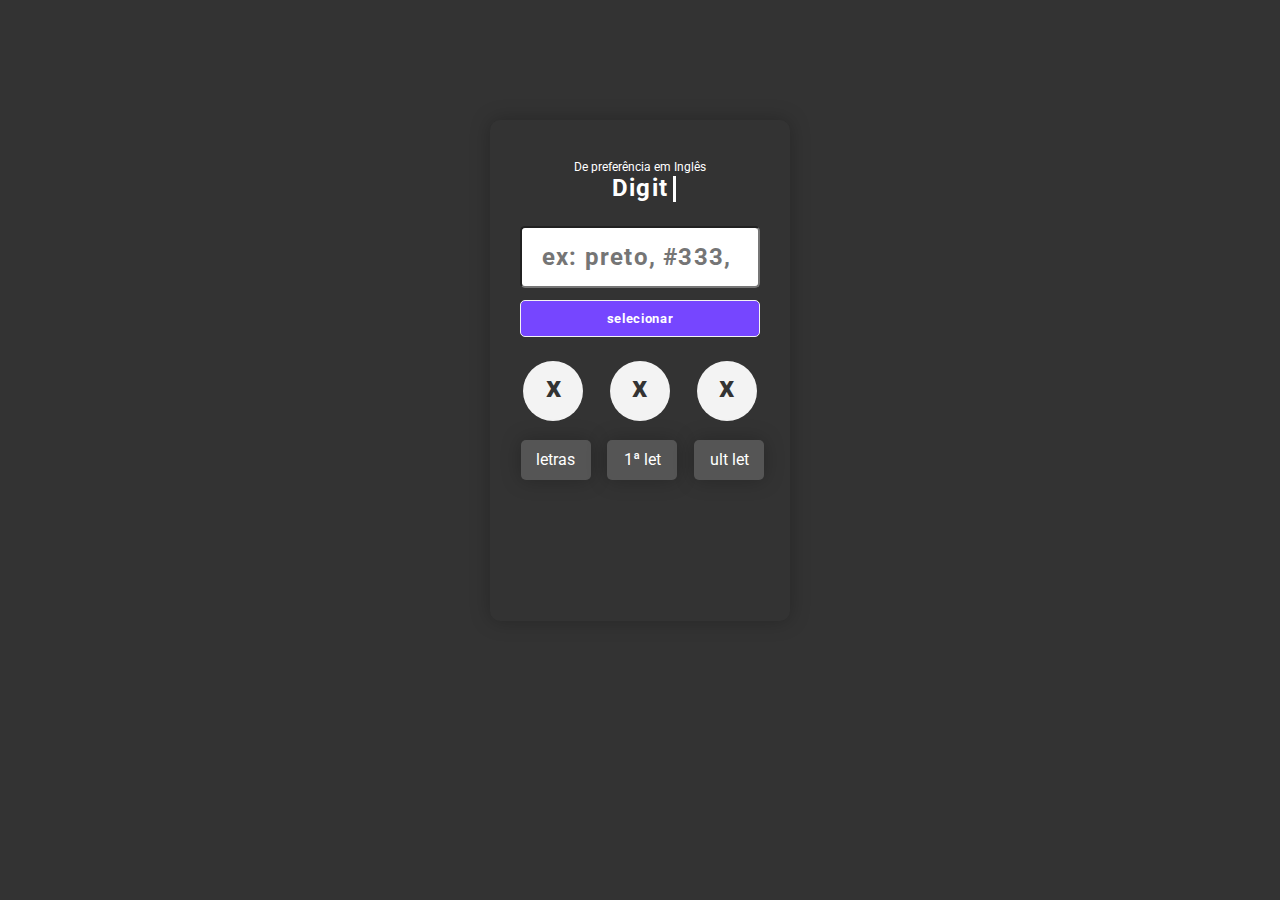
<file: index.html>
<!DOCTYPE html>
<html lang="en">
<head>
    <meta charset="UTF-8">
    <meta name="viewport" content="width=device-width, initial-scale=1.0">
    <meta http-equiv="X-UA-Compatible" content="ie=edge">
    <title>Colors - Training JS II</title>
    <link rel="stylesheet" href="css/colors.css">
    <link href="https://fonts.googleapis.com/css?family=Roboto" rel="stylesheet">
    
    <script>
        document.documentElement.className += ' js';
    </script>
</head>
<body>
    <div class="container">
        <div class="not">De preferência em Inglês</div>
        <h1 class="titulo">Digite uma cor:</h1>
        <form class="form" onsubmit="return getColor()"></form>
                <input type="text" placeholder="ex: preto, #333, ..." id="color">
                <input type="submit" id="submit" value="selecionar">
        </form>
        <div class="content">
            <div class="length">
                <span>x</span>
                <div>
                    letras
                </div>
            </div>
            <div class="firstLetter">
                <span>x</span>
                <div>
                    1ª let
                </div>
            </div>
            <div class="lastLetter">
                <span>x</span>
                <div>
                    ult let
                </div>
            </div>
        </div>
        <p class="notification"></p>
    </div>
    <script src="colors.js"></script>
</body>
</html>
</file>
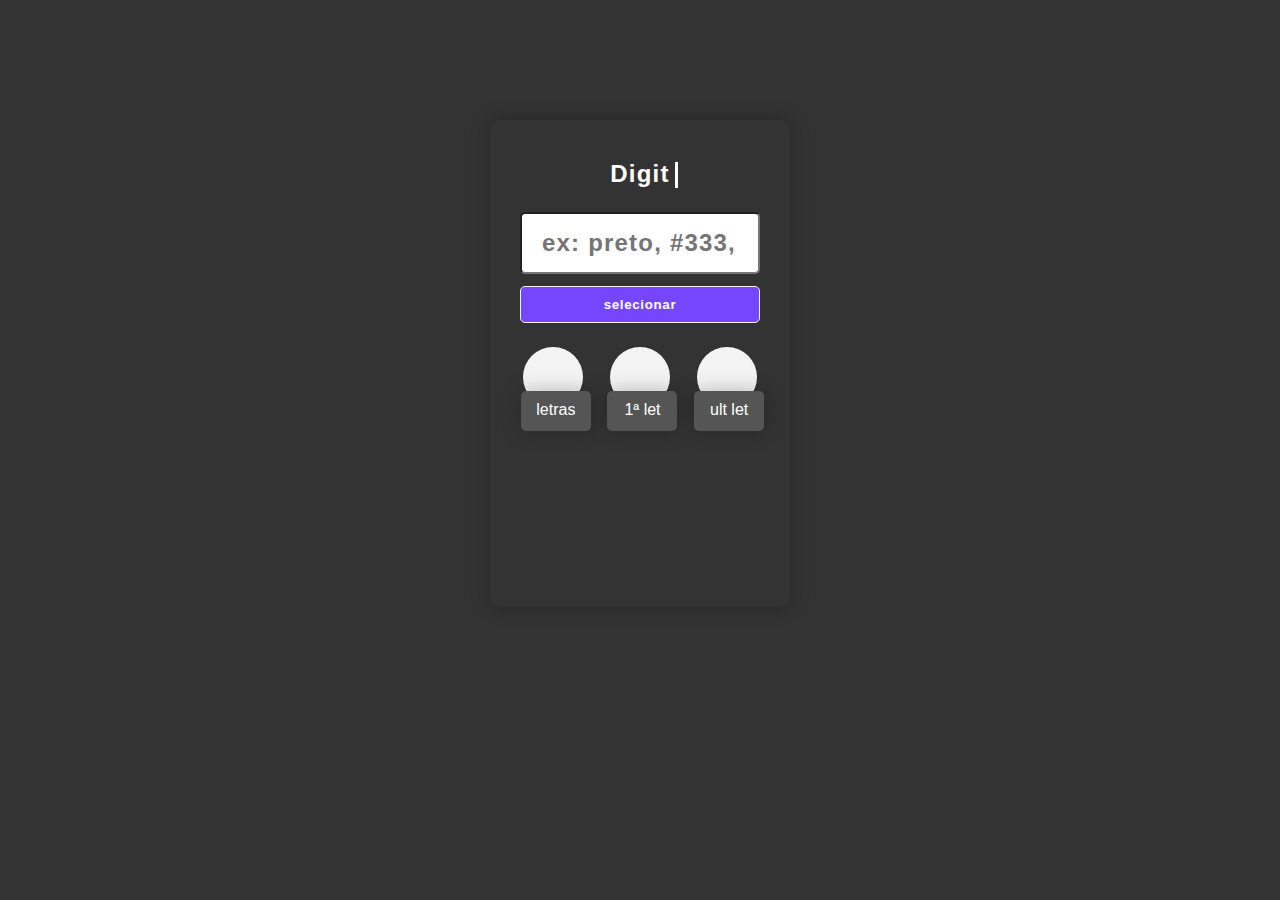
<file: colors.html>
<!DOCTYPE html>
<html lang="en">
<head>
    <meta charset="UTF-8">
    <meta name="viewport" content="width=device-width, initial-scale=1.0">
    <meta http-equiv="X-UA-Compatible" content="ie=edge">
    <title>Colors - Training JS II</title>
    <link rel="stylesheet" href="css/colors.css">
    <link href="https://fonts.googleapis.com/css?family=Unlock" rel="stylesheet">
    
    <script>
        document.documentElement.className += ' js';
    </script>
</head>
<body>
    <div class="container">
        <h1 class="titulo">Digite uma cor:</h1>
        <form class="form" onsubmit="return getColor()"></form>
                <input type="text" placeholder="ex: preto, #333, ..." id="color">
                <input type="submit" id="submit" value="selecionar">
        </form>
        <div class="content">
            <div class="length">
                <span></span>
                <div>
                    letras
                </div>
            </div>
            <div class="firstLetter">
                <span></span>
                <div>
                    1ª let
                </div>
            </div>
            <div class="lastLetter">
                <span></span>
                <div>
                    ult let
                </div>
            </div>
        </div>
        <p class="notification"></p>
    </div>
    <script src="colors.js"></script>
</body>
</html>
</file>
<file: css/colors.css>
img { display: block; max-width: 100%; }

*{ padding: 0; margin: 0; box-sizing: border-box; font-family: 'Roboto', sans-serif; box-sizing: border-box; }

a, ul, li { text-decoration: none; color: none;}

body{
    background: #333;
    transition: .7s ease-in;
}

.container{
    display: block;
    margin: 0 auto;
    padding: 40px 20px;
    background: #333;
    max-width: 300px;
    border-radius: 10px;
    box-shadow: 0px 0px 20px rgba(0,0,0,.25);
    margin-top: 120px;
    position: relative;
}

 .titulo{
    font-size: 24px;
    font-weight: bold;
    text-align: center;
    color: #fff;
    margin-bottom: 24px;
    letter-spacing: 0.05em;
    position: relative;
}

.not{
    font-size: 12px;
    color: #fff;
    font-weight: normal;
    top: 0;
    left: 60px;
    text-align: center;
}

.titulo::after{
    content: '';
    position: absolute;
    top: 2px;
    margin-left: 5px;
    height: 26px;
    width: 3px;
    background: rgba(255,255,255,1);
    opacity: 1;
    animation: pisca .7s infinite;
}

@keyframes pisca{
    0%, 100%{
        opacity: 1;
    }
    50%{
        opacity: 0;
    }
}

#color, #submit{
    margin: 0 auto;
    display: block;
    padding-left: 20px;
    padding-right: 20px;
    font-weight: bold;
    letter-spacing: 0.05em;
}

#color {
    padding-top: 15px;
    padding-bottom: 15px;
    width: 240px;
    font-size: 24px;
    border-radius: 5px;
    text-align: center;
}

#submit {
    background: #7646ff;
    border: 1px solid #f3f3f3;
    padding-top: 10px;
    padding-bottom: 10px;
    width: 240px;
    color: #fff;
    margin-top: 12px;
    border-radius: 5px;
}

.container .content{
    display: flex;
    margin: 0 auto;
}

.content .length, .content .firstLetter, .content .lastLetter{
    width: 60px;
    height: 60px;
    background: #f3f3f3;
    padding: 7.5px;
    margin: 24px auto 0px auto;
    border-radius: 100%;
    cursor: pointer;
}

.content .length span, .content .firstLetter span, .content .lastLetter span{
    text-transform: lowercase;
    font-size: 30px;
    text-align: center;
    font-weight: bold;
    display: block;
    color: #333;
    transition: .8 ease-in;
}

.content .length div, .content .firstLetter div, .content .lastLetter div{
    text-align: center;
    padding: 10px;
    margin-top: 36px;
    height: 40px;
    width: 70px;
    background: #555;
    box-shadow: 0px 0px 20px rgba(0,0,0,.25);
    transform: translate(-10px, 0);
    opacity: 1;
    visibility: visible;
    transition: .3s ease-in;
    border-radius: 5px;
    color: #fff;
}


.notification{
    display: block;
    text-align: center;
    font-size: 24px;
    color: #fff;
    max-width: 240px;
    font-weight: bold;
    margin: 80px auto 0px auto;
    height: 80px;
}
</file>
